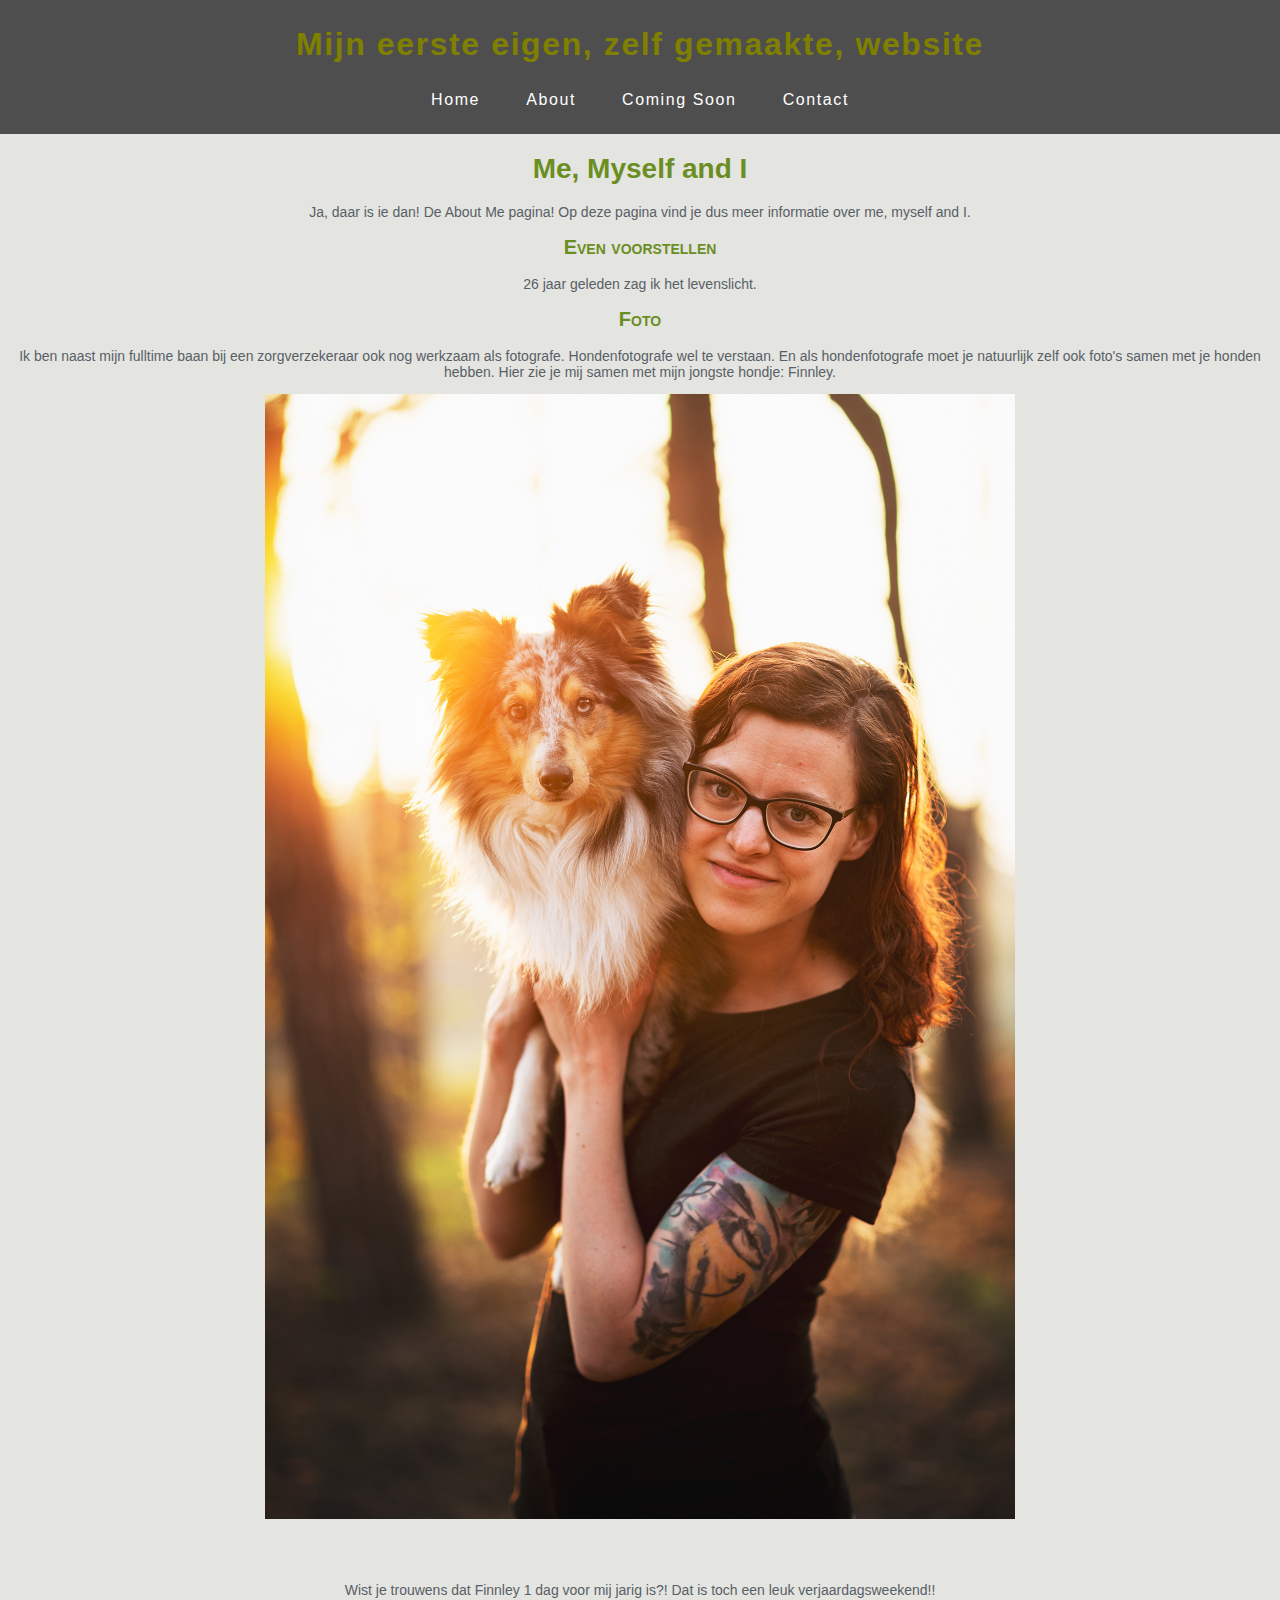
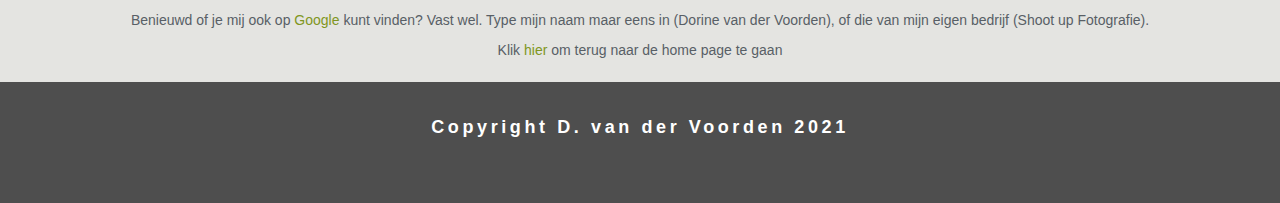
<file: Tweede_Keer_CSS_DVDV/About.html>
<!DOCTYPE html>
<html>

<head>
    <title>About Me</title>
    <link rel="stylesheet" type="text/css" href="styles.css" />
</head>

<body>
    <header>
        <h1 class="Header-A">Mijn eerste eigen, zelf gemaakte, website</h1>
        <div class="menu">
            <nav>
                <ul>
                    <li><a href="index.html">Home</a></li>
                    <li><a href="about.html">About</a></li>
                    <li><a href="Coming_Soon.html">Coming Soon</a></li>
                    <li><a href="Contact.html">Contact</a></li>
                </ul>
            </nav>
        </div>
    </header>

    <main>
        <section>
            <h1 class="Header-B">Me, Myself and I</h1>
            <p>Ja, daar is ie dan! De About Me pagina! Op deze pagina vind je dus meer informatie over me, myself and I.
            </p>
        </section>
        <section>
            <h2 class="Header-C">Even voorstellen</h2>
            <p>26 jaar geleden zag ik het levenslicht. </p>
        </section>
        <section>
            <h2 class="Header-C">Foto</h2>
            <p>Ik ben naast mijn fulltime baan bij een zorgverzekeraar ook nog werkzaam als fotografe. Hondenfotografe
                wel te verstaan.
                En als hondenfotografe moet je natuurlijk zelf ook foto's samen met je honden hebben.
                Hier zie je mij samen met mijn jongste hondje: Finnley.</p>
            <figure>
                <img width="750" src="IMG/_ZSF2623 web.jpg">
            </figure>
        </section>
        <br>
        <br>
        <section>
            <p>
                Wist je trouwens dat Finnley 1 dag voor mij jarig is?! Dat is toch een leuk verjaardagsweekend!!
            </p>
            <p>Benieuwd of je mij ook op <a href="https://www.google.com" target="_blank">Google</a> kunt vinden? Vast
                wel. Type mijn naam maar eens in (Dorine van der Voorden), of die van mijn eigen bedrijf (Shoot up
                Fotografie).</p>

            <p>Klik <a href="index.html">hier</a> om terug naar de home page te gaan</p>
        </section>
    </main>

    <footer class="FF">
        <h2>Copyright D. van der Voorden 2021</h2>
    </footer>
</body>

</html>
</file>
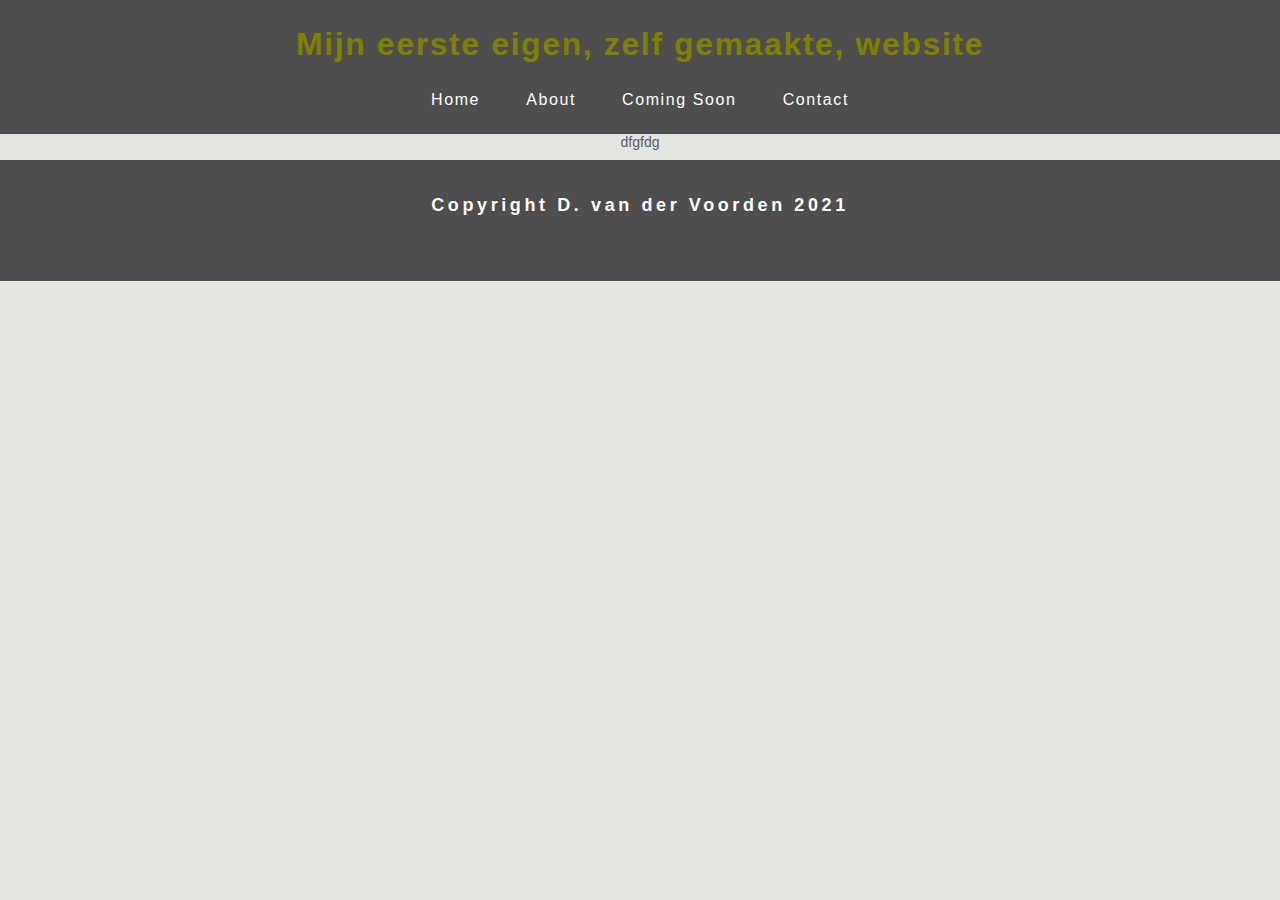
<file: Tweede_Keer_CSS_DVDV/Coming_Soon.html>
<!DOCTYPE html>
<html>

<head>
    <title>About Me</title>
    <link rel="stylesheet" type="text/css" href="styles.css" />
</head>

<body>
    <header>
        <h1 class="Header-A">Mijn eerste eigen, zelf gemaakte, website</h1>
        <div class="menu">
            <nav>
                <ul>
                    <li><a href="index.html">Home</a></li>
                    <li><a href="about.html">About</a></li>
                    <li><a href="Coming_Soon.html">Coming Soon</a></li>
                    <li><a href="Contact.html">Contact</a></li>
                </ul>
            </nav>
        </div>
    </header>

    <main>
        dfgfdg
    </main>

    <footer class="FF">
        <h2>Copyright D. van der Voorden 2021</h2>
    </footer>
</body>

</html>
</file>
<file: Tweede_Keer_CSS_DVDV/styles.css>
body{
    font-family:'Montserrat', sans-serif
}

body{
    margin: 0;
}

body{
    background-color: rgb(228, 228, 225);
}
header{
    text-align:center;
    background-color: rgb(78, 78, 78);
    padding-top:5px;
    padding-bottom:20px;
    letter-spacing:0.1em;
}

.menu ul{
    list-style-type:none;
    margin: 0;
    padding: 5px; 
    line-height: 1.2em;
}

.menu li{ 
    display:inline-block
}

nav a{
    padding: 20px;
}

main{
    font-size: 14px;
    color: rgb(88, 95, 102);
    background-color: rgb(228, 228, 225);
    font-family:'Montserrat', sans-serif;
    text-align: center;
    padding-top:0px; 
    padding-bottom:10px;
    }

footer{
    font-family:'Montserrat', sans-serif;
    text-align: center;
    background-color: rgb(78, 78, 78);
    padding-bottom: 50px;
    padding-top:20px
}

.Foto_Mickey{
    object-fit: cover;
    margin:0, auto;
}

.LL{
    padding-left: 1000px;
    padding-right: 1000px;
    margin: auto;
    text-align:center;
}

a:hover{color: gold;}
a{text-decoration: none;}
a{color:rgb(128, 150, 33)}
.menu a{color:white;}
.Header-A{color:olive}
.Header-B{color:olivedrab}
.Header-B{font-family:'Montserrat-SemiBold', sans-serif;}
.Header-C{color:olivedrab}
.Header-C{font-family:'Montserrat', sans-serif;}
.Header-C{font-size: 20px}
.Header-C{font-variant:small-caps;}
.BB{border: 5px solid black}
.LL{font-style: italic;}
.FF{font-size: 12px;}
.FF{color:white;}
.FF{letter-spacing:0.3em;}
.Header-A{font-family: 'Montserrat-SemiBold', sans-serif;}
</file>
